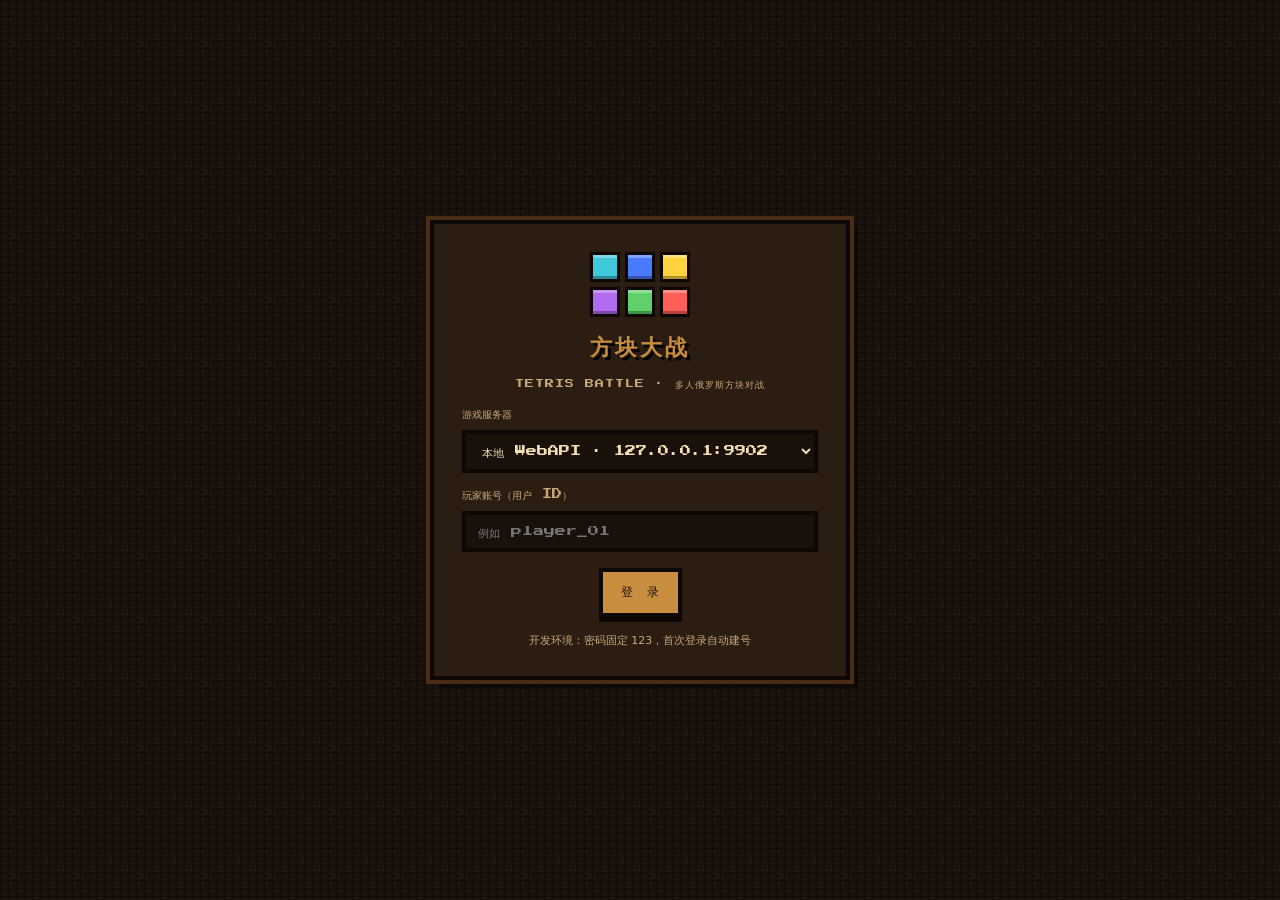
<file: client/index.html>
<!DOCTYPE html>
<html lang="zh-CN">
<head>
<meta charset="UTF-8">
<meta name="viewport" content="width=device-width, initial-scale=1.0">
<title>方块大战 · TETRIS BATTLE</title>
<link rel="preconnect" href="https://fonts.googleapis.com">
<link rel="preconnect" href="https://fonts.gstatic.com" crossorigin>
<link href="https://fonts.googleapis.com/css2?family=Press+Start+2P&display=swap" rel="stylesheet">
<link rel="stylesheet" href="css/style.css">
</head>
<body>

<!-- 登录视图 -->
<section id="view-login" class="view">
  <div class="login-panel pixel-panel">
    <div class="tetris-logo lg" aria-hidden="true">
      <i class="t-I"></i><i class="t-J"></i><i class="t-O"></i>
      <i class="t-T"></i><i class="t-S"></i><i class="t-Z"></i>
    </div>
    <h1 class="game-title">方块大战</h1>
    <p class="game-sub">TETRIS BATTLE · 多人俄罗斯方块对战</p>

    <div class="field">
      <label for="serverSel">游戏服务器</label>
      <select id="serverSel">
        <option value="127.0.0.1:9902">本地 WebAPI · 127.0.0.1:9902</option>
      </select>
    </div>

    <div class="field">
      <label for="accountInput">玩家账号（用户 ID）</label>
      <input id="accountInput" type="text" maxlength="32" placeholder="例如 player_01"
             autocomplete="username" spellcheck="false">
    </div>

    <button id="btnLogin" class="pixel-btn primary" type="button">登 录</button>
    <div id="loginError" class="msg error hidden"></div>
    <div class="hint">开发环境：密码固定 123，首次登录自动建号</div>
  </div>
</section>

<!-- 大厅视图 -->
<section id="view-lobby" class="view hidden">
  <div class="lobby-wrap">
    <div class="lobby-shell">
      <header class="lobby-head">
        <div class="head-left">
          <div class="tetris-logo" aria-hidden="true">
            <i class="t-I"></i><i class="t-J"></i><i class="t-O"></i>
            <i class="t-T"></i><i class="t-S"></i><i class="t-Z"></i>
          </div>
          <div>
            <h2>方块大战</h2>
            <div class="player-info">
              <span id="lobbyName">-</span> · UID <span id="lobbyUid">-</span>
            </div>
          </div>
        </div>
        <div class="conn-box">
          <span id="pillWs" class="pill bad">WS 未连接</span>
          <span id="pillHs" class="pill bad">未握手</span>
          <span id="pillLogin" class="pill bad">未登录</span>
          <span id="pillHb" class="pill bad">心跳 -</span>
        </div>
        <button id="btnLog" class="pixel-btn small" type="button">消息日志</button>
        <button id="btnLogout" class="pixel-btn small secondary" type="button">退出登录</button>
      </header>

      <main class="lobby-body">
        <section class="panel help-panel pixel-panel">
          <h3>玩法说明</h3>
          <p class="help-rules">
            俄罗斯方块对战：移动旋转方块，填满一行即可消除并得分。
            后续版本将接入服务器，与其他玩家实时对战——消除时随机选中一名玩家发动攻击（增加垃圾行）。
          </p>
          <div class="help-keys">
            <span>← → 移动</span>
            <span>↓ 软降</span>
            <span>↑ / X 旋转</span>
            <span>Z 逆旋转</span>
            <span>空格 硬降</span>
            <span>C 暂存</span>
            <span>P 暂停</span>
          </div>
          <button id="btnStart" class="pixel-btn primary" type="button">开始游戏</button>
        </section>

        <section class="panel list-panel pixel-panel">
          <div class="list-head">
            <h3>在线玩家</h3>
            <span class="online-count">在线 <b id="onlineCount">0</b> 人</span>
          </div>
          <div class="player-query">
            <input id="playerQueryInput" type="text" maxlength="32" placeholder="输入玩家名查询信息" autocomplete="off" spellcheck="false">
            <button id="btnQueryPlayer" class="pixel-btn small" type="button">查询</button>
          </div>
          <div id="playerQueryResult" class="query-result"></div>
          <ul id="playerList" class="player-list"></ul>
        </section>

        <section class="panel chat-panel pixel-panel">
          <div class="chat-head">
            <h3>大厅聊天</h3>
          </div>
          <div id="chatList" class="chat-list"></div>
          <div class="chat-input-row">
            <input id="chatInput" type="text" maxlength="300" placeholder="输入聊天内容，回车发送" autocomplete="off">
            <button id="btnSendChat" class="pixel-btn small" type="button">发送</button>
          </div>
        </section>
      </main>
    </div>

    <!-- 消息日志（固定右侧） -->
    <div id="logPanel" class="log-panel pixel-panel hidden">
      <div class="log-head">
        <h3>消息日志</h3>
        <div class="log-actions">
          <button id="btnLogClear" class="pixel-btn small" type="button">清空</button>
          <button id="btnLogClose" class="pixel-btn small secondary" type="button">关闭</button>
        </div>
      </div>
      <div class="log-filters">
        <label class="log-filter"><input type="checkbox" data-filter="heartbeat" checked> 心跳</label>
        <label class="log-filter"><input type="checkbox" data-filter="send" checked> 发送</label>
        <label class="log-filter"><input type="checkbox" data-filter="recv" checked> 接收</label>
        <label class="log-filter"><input type="checkbox" data-filter="sys" checked> 系统</label>
        <label class="log-filter"><input type="checkbox" data-filter="err" checked> 错误</label>
      </div>
      <div id="logList" class="log-list"></div>
    </div>
  </div>

  <div id="toast" class="toast hidden"></div>
</section>

<!-- 俄罗斯方块对战 -->
<section id="view-game" class="view hidden">
  <div class="game-wrap">
    <div class="game-shell pixel-panel">
      <header class="game-head">
        <button id="btnBackLobby" class="pixel-btn small secondary" type="button">返回大厅</button>
        <div class="game-stats">
          <span>分数 <b id="gameScore">0</b></span>
          <span>消行 <b id="gameLines">0</b></span>
          <span>等级 <b id="gameLevel">1</b></span>
        </div>
        <div class="game-actions">
          <button id="btnPause" class="pixel-btn small" type="button">暂停</button>
          <button id="btnRestart" class="pixel-btn small" type="button">重开</button>
        </div>
      </header>

      <div class="game-body">
        <!-- 主棋盘 -->
        <div class="board-area">
          <div class="tetris-board" id="tetrisBoard" aria-label="俄罗斯方块棋盘">
            <div class="board-grid"></div>
            <div class="board-stack" id="boardStack"></div>
            <div id="ghostGroup"></div>
            <div id="pieceGroup"></div>

            <div class="board-overlay hidden" id="overlayReady">
              <span id="readyText">READY</span>
            </div>
            <div class="board-overlay hidden" id="overlayPause">
              <span class="over-title">PAUSED</span>
              <button id="btnResume" class="pixel-btn small" type="button">继续</button>
              <button id="btnQuitPause" class="pixel-btn small secondary" type="button">返回大厅</button>
            </div>
            <div class="board-overlay hidden" id="overlayOver">
              <span class="over-title">GAME OVER</span>
              <span class="over-sub" id="overStats"></span>
              <button id="btnAgain" class="pixel-btn small" type="button">再来一局</button>
              <button id="btnQuitOver" class="pixel-btn small secondary" type="button">返回大厅</button>
            </div>
          </div>
          <p class="game-hint">←→ 移动 · ↑/X 旋转 · ↓ 软降 · 空格 硬降 · C 暂存 · P 暂停</p>
          <div class="touch-controls" id="touchControls">
            <button id="touchLeft" class="pixel-btn small" type="button">←</button>
            <button id="touchRight" class="pixel-btn small" type="button">→</button>
            <button id="touchDown" class="pixel-btn small" type="button">↓</button>
            <button id="touchRotate" class="pixel-btn small" type="button">⟳</button>
            <button id="touchDrop" class="pixel-btn small" type="button">⤓</button>
          </div>
        </div>

        <!-- 信息 + 观战 -->
        <aside class="side-area">
          <div class="info-panel pixel-panel">
            <div class="info-col">
              <h4>HOLD</h4>
              <div class="hold-box" id="holdBox"></div>
            </div>
            <div class="info-col">
              <h4>NEXT</h4>
              <div class="next-boxes" id="nextBoxes"></div>
            </div>
          </div>
          <div class="spectate-panel pixel-panel">
            <h4>其他玩家（服务器对战接入后实时同步）</h4>
            <div class="spectate-grid" id="spectateGrid"></div>
          </div>
        </aside>
      </div>
    </div>
  </div>
</section>

<script src="js/protocol.js"></script>
<script src="js/net.js"></script>
<script src="js/app.js"></script>
<script src="js/game.js"></script>
</body>
</html>
</file>
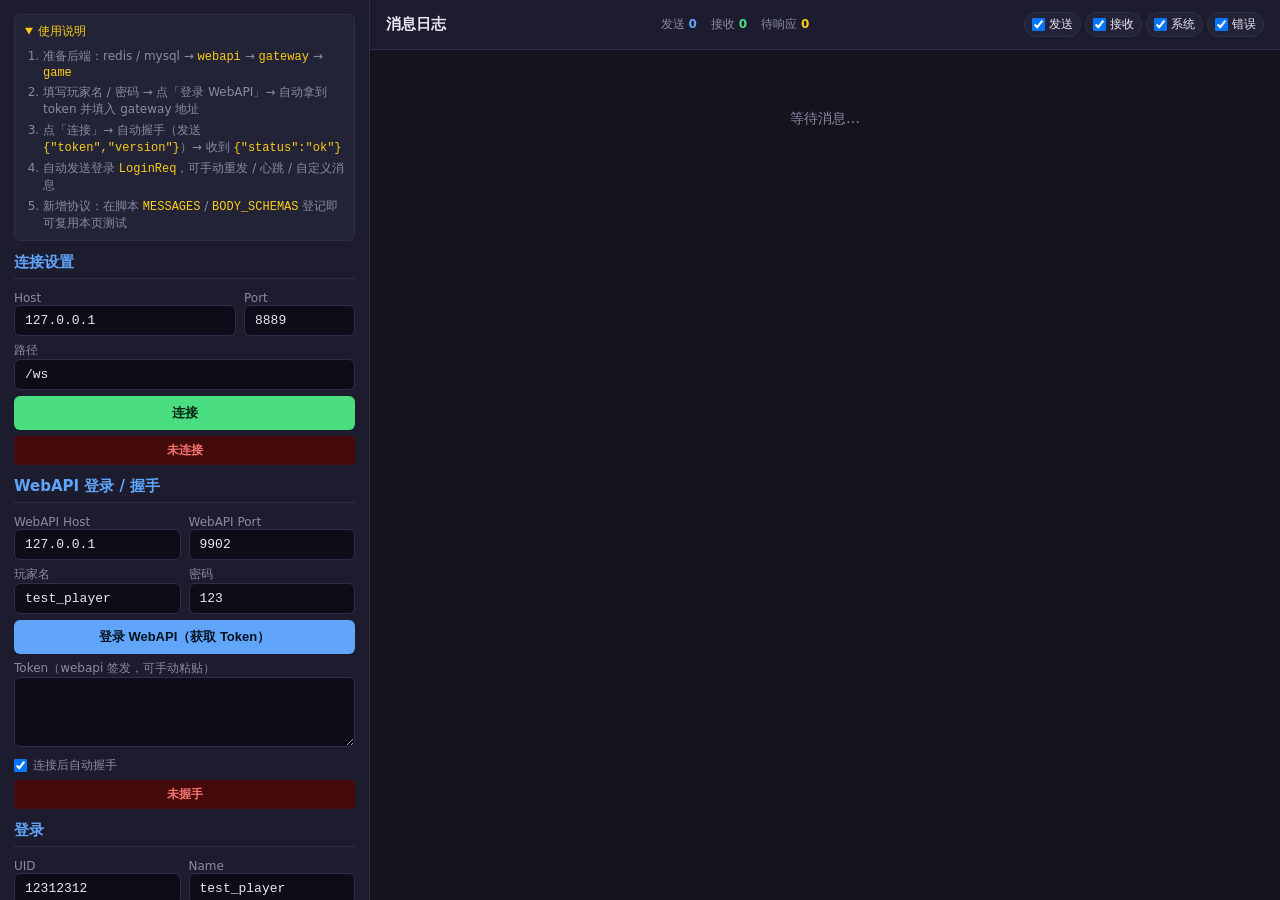
<file: client/ws_protocol_test.html>
<!DOCTYPE html>
<html lang="zh-CN">
<head>
<meta charset="UTF-8">
<meta name="viewport" content="width=device-width, initial-scale=1.0">
<title>Simple Game — WebSocket 协议测试台</title>
<style>
  :root {
    --bg:#14141f; --panel:#1c1c2e; --panel2:#232338; --border:#2e2e4a;
    --text:#e8e8f0; --dim:#8a8aa0; --green:#4ade80; --red:#f87171;
    --blue:#60a5fa; --yellow:#facc15; --purple:#c084fc;
    --mono:'Cascadia Code','Consolas','Courier New',monospace;
  }
  * { box-sizing:border-box; margin:0; padding:0 }
  body { font-family:'Segoe UI','Microsoft YaHei',system-ui,sans-serif; background:var(--bg);
         color:var(--text); height:100vh; overflow:hidden; display:flex }
  ::-webkit-scrollbar { width:8px; height:8px }
  ::-webkit-scrollbar-thumb { background:var(--border); border-radius:4px }
  ::-webkit-scrollbar-track { background:transparent }

  /* ── 左侧面板 ── */
  aside { width:370px; min-width:370px; background:var(--panel); border-right:1px solid var(--border);
          display:flex; flex-direction:column; overflow-y:auto; padding:14px; gap:12px }
  aside h2 { font-size:15px; color:var(--blue); border-bottom:1px solid var(--border); padding-bottom:6px }
  aside h3 { font-size:12px; color:var(--dim); margin-top:2px }
  section { display:flex; flex-direction:column; gap:6px }
  label { font-size:12px; color:var(--dim); display:block }
  input,select,textarea { width:100%; padding:7px 10px; border:1px solid var(--border); border-radius:6px;
          font-size:13px; outline:none; background:#0d0d1a; color:var(--text); font-family:var(--mono) }
  input:focus,select:focus,textarea:focus { border-color:var(--blue) }
  textarea { resize:vertical; min-height:52px }
  button { cursor:pointer; font-weight:600; border:none; border-radius:6px; padding:8px 12px;
           font-size:13px; transition:filter .15s }
  button:hover { filter:brightness(1.12) }
  button:active { filter:brightness(.94) }
  .row { display:flex; gap:8px }
  .row>* { flex:1; min-width:0 }
  .btn-connect { background:var(--green); color:#06240f }
  .btn-connect.connected { background:var(--red); color:#2b0606 }
  .btn-primary { background:var(--blue); color:#04121f }
  .btn-heart { background:#22d3ee; color:#041318 }
  .btn-plain { background:var(--panel2); color:var(--text); border:1px solid var(--border) }
  .btn-ghost { background:transparent; color:var(--dim); border:1px dashed var(--border) }
  .status { font-size:12px; padding:6px 10px; border-radius:4px; text-align:center; font-weight:600 }
  .status.on { background:#14532d; color:var(--green) }
  .status.off { background:#450a0a; color:var(--red) }
  .chk { display:flex; align-items:center; gap:6px; font-size:12px; color:var(--dim) }
  .chk input { width:auto }
  .preset-btns { display:flex; flex-wrap:wrap; gap:5px }
  .preset-btns button { width:auto; padding:5px 10px; font-size:12px }
  details.help { background:var(--panel2); border:1px solid var(--border); border-radius:6px; padding:8px 10px }
  details.help summary { cursor:pointer; font-size:12px; color:var(--yellow) }
  details.help ol { margin:8px 0 0 18px; font-size:12px; color:var(--dim); display:flex; flex-direction:column; gap:4px }
  details.help code { color:var(--yellow); font-family:var(--mono) }
  .field-label { display:flex; justify-content:space-between; align-items:baseline }
  .field-label .hint { color:var(--dim); font-size:11px }
  .token-box textarea { min-height:70px; font-size:11px; word-break:break-all }

  /* ── 右侧消息区 ── */
  main { flex:1; display:flex; flex-direction:column; min-width:0 }
  .main-head { padding:12px 16px; background:var(--panel); border-bottom:1px solid var(--border);
               display:flex; justify-content:space-between; align-items:center; gap:12px; flex-wrap:wrap }
  .main-head h2 { font-size:15px }
  .stats { font-size:12px; color:var(--dim); display:flex; gap:14px }
  .stats b { color:var(--text) }
  .stats .s-sent b { color:var(--blue) }
  .stats .s-recv b { color:var(--green) }
  .stats .s-pend b { color:var(--yellow) }
  .filters { display:flex; gap:4px; align-items:center; font-size:12px; color:var(--dim) }
  .filters label { display:flex; align-items:center; gap:4px; cursor:pointer; padding:3px 7px;
                   border:1px solid var(--border); border-radius:12px }
  .filters label.on { background:var(--panel2); color:var(--text) }
  .filters input { width:auto }

  .log-list { flex:1; overflow-y:auto; padding:10px 14px; display:flex; flex-direction:column; gap:6px }
  .entry { padding:7px 10px; border-radius:5px; font-size:12.5px; font-family:var(--mono);
           line-height:1.55; white-space:pre-wrap; word-break:break-all; border-left:3px solid transparent }
  .entry .ts { color:var(--dim); margin-right:8px; font-size:11px }
  .entry .arrow { font-weight:700 }
  .entry .label { background:var(--panel2); padding:1px 6px; border-radius:3px; font-size:11px }
  .entry .cmd { color:var(--purple) }
  .entry .match { color:var(--green); font-weight:600 }
  .entry .pill { padding:1px 6px; border-radius:3px; font-size:11px; font-weight:700 }
  .entry .pill.t1 { background:#1e3a8a55; color:var(--blue) }
  .entry .pill.t2 { background:#14532d55; color:var(--green) }
  .entry .pill.t3 { background:#4a044e55; color:var(--purple) }
  .entry details { margin-top:4px }
  .entry summary { cursor:pointer; color:var(--dim); font-size:11.5px }
  .entry .kv { color:var(--dim); font-size:11.5px; margin-top:3px }
  .entry .err-text { color:var(--red) }
  .entry .hex { color:#7dd3fc; font-size:11px; word-break:break-all }
  .entry.sent { background:#1e3a8a22; border-left-color:var(--blue) }
  .entry.sent .arrow { color:var(--blue) }
  .entry.recv { background:#14532d22; border-left-color:var(--green) }
  .entry.recv .arrow { color:var(--green) }
  .entry.info { background:#713f1218; border-left-color:var(--yellow) }
  .entry.handshake { background:#1e3a8a33; border-left-color:var(--blue) }
  .entry.server { background:#4a044e22; border-left-color:var(--purple) }
  .entry.error { background:#7f1d1d30; border-left-color:var(--red) }
  .empty { color:var(--dim); text-align:center; margin-top:50px; font-size:14px }
</style>
</head>
<body>

<aside>
  <details class="help" open>
    <summary>使用说明</summary>
    <ol>
      <li>准备后端：redis / mysql → <code>webapi</code> → <code>gateway</code> → <code>game</code></li>
      <li>填写玩家名 / 密码 → 点「登录 WebAPI」→ 自动拿到 token 并填入 gateway 地址</li>
      <li>点「连接」→ 自动握手（发送 <code>{"token","version"}</code>）→ 收到 <code>{"status":"ok"}</code></li>
      <li>自动发送登录 <code>LoginReq</code>，可手动重发 / 心跳 / 自定义消息</li>
      <li>新增协议：在脚本 <code>MESSAGES</code> / <code>BODY_SCHEMAS</code> 登记即可复用本页测试</li>
    </ol>
  </details>

  <h2>连接设置</h2>
  <section>
    <div class="row">
      <div style="flex:2"><label>Host</label><input id="host" value="127.0.0.1"></div>
      <div style="flex:1"><label>Port</label><input id="port" value="8889"></div>
    </div>
    <div><label>路径</label><input id="path" value="/ws"></div>
    <button id="btnConn" class="btn-connect" onclick="toggleConnect()">连接</button>
    <div id="status" class="status off">未连接</div>
  </section>

  <h2>WebAPI 登录 / 握手</h2>
  <section>
    <div class="row">
      <div><label>WebAPI Host</label><input id="webapiHost" value="127.0.0.1"></div>
      <div><label>WebAPI Port</label><input id="webapiPort" value="9902"></div>
    </div>
    <div class="row">
      <div><label>玩家名</label><input id="playerName" value="test_player"></div>
      <div><label>密码</label><input id="password" value="123"></div>
    </div>
    <button class="btn-primary" onclick="webapiLogin()">登录 WebAPI（获取 Token）</button>
    <div class="token-box"><label>Token（webapi 签发，可手动粘贴）</label><textarea id="tokenArea"></textarea></div>
    <label class="chk"><input type="checkbox" id="chkAutoHandshake" checked> 连接后自动握手</label>
    <div id="hsStatus" class="status off">未握手</div>
  </section>

  <h2>登录</h2>
  <section>
    <div class="row">
      <div><label>UID</label><input id="uid" value="12312312" type="number"></div>
      <div><label>Name</label><input id="name" value="test_player"></div>
    </div>
    <div class="row">
      <label class="chk"><input type="checkbox" id="chkAutoLogin" checked> 握手后自动登录</label>
    </div>
    <button class="btn-primary" onclick="sendLogin()">发送登录 (LoginReq)</button>
  </section>

  <h2>心跳</h2>
  <section>
    <div class="row">
      <button class="btn-heart" onclick="sendHeartbeat()">发送心跳</button>
      <button id="btnAutoHb" class="btn-plain" onclick="toggleAutoHb()">自动心跳: 开</button>
    </div>
  </section>

  <h2>Chat</h2>
  <section>
    <div><label>消息内容</label><input id="chatMsg" placeholder="输入聊天内容"></div>
    <button class="btn-primary" onclick="sendChat()">发送 Chat (SendChatReq)</button>
  </section>

  <h2>自定义消息（复用）</h2>
  <section>
    <div class="row">
      <div><label>类型</label>
        <select id="msgTypeSel">
          <option value="1">1 Req 请求</option>
          <option value="2">2 Rsp 响应</option>
          <option value="3">3 Push 推送</option>
        </select>
      </div>
      <div><label>预设消息</label>
        <select id="cmdSel"></select>
      </div>
    </div>
    <div class="row">
      <div><label>消息名</label><input id="cmdNum" value="LoginReq"></div>
      <div><label>msgID</label><input id="custMsgID" value="1" type="number"></div>
      <div><label>UID</label><input id="custUID" value="12312312" type="number"></div>
    </div>
    <div class="field-label">
      <label>Body（JSON 或 HEX）</label>
      <span class="hint">
        <label class="chk" style="display:inline-flex"><input type="radio" name="bodyMode" id="bodyModeJson" checked> JSON</label>
        <label class="chk" style="display:inline-flex"><input type="radio" name="bodyMode" id="bodyModeHex"> HEX</label>
      </span>
    </div>
    <textarea id="bodyJson" spellcheck="false"></textarea>
    <input id="bodyHex" placeholder="如 08 01 12 03 61 62 63" style="display:none">
    <button class="btn-primary" onclick="sendCustom()">发送自定义消息</button>
  </section>

  <h2>预设</h2>
  <section class="preset-btns">
    <button onclick="presetLogin('player_001')">player_001 登录</button>
    <button onclick="presetLogin('player_002')">player_002 登录</button>
    <button onclick="presetLogin('player_003')">player_003 登录</button>
    <button onclick="sendHeartbeat()">心跳 ×1</button>
    <button onclick="heartbeatN(3)">心跳 ×3</button>
  </section>

  <button class="btn-ghost" onclick="clearLog()">清空日志</button>
</aside>

<main>
  <div class="main-head">
    <h2>消息日志</h2>
    <div class="stats">
      <span class="s-sent">发送 <b id="statSent">0</b></span>
      <span class="s-recv">接收 <b id="statRecv">0</b></span>
      <span class="s-pend">待响应 <b id="statPend">0</b></span>
    </div>
    <div class="filters">
      <label class="on"><input type="checkbox" data-filter="sent" checked> 发送</label>
      <label class="on"><input type="checkbox" data-filter="recv" checked> 接收</label>
      <label class="on"><input type="checkbox" data-filter="sys" checked> 系统</label>
      <label class="on"><input type="checkbox" data-filter="error" checked> 错误</label>
    </div>
  </div>
  <div class="log-list" id="logList">
    <div class="empty">等待消息…</div>
  </div>
</main>

<script>
"use strict";

// ═══════════ 编解码核心（无 DOM 依赖，可被 node 单测引用） ═══════════

const te = new TextEncoder();
const td = new TextDecoder('utf-8', { fatal: true });

function concatBytes(parts) {
  let total = 0;
  for (const p of parts) total += p.length;
  const out = new Uint8Array(total);
  let off = 0;
  for (const p of parts) { out.set(p, off); off += p.length; }
  return out;
}

// LEB128 无符号 varint（与 Go protowire.AppendVarint 一致）
function varintBytes(n) {
  n = Math.trunc(n);
  if (!Number.isFinite(n) || n < 0) throw new Error('varint 不支持的值: ' + n);
  const out = [];
  while (n >= 0x80) {
    out.push((n & 0x7f) | 0x80);
    n = Math.floor(n / 128);
  }
  out.push(n);
  return Uint8Array.from(out);
}

function readVarint(u8, pos) {
  let value = 0, shift = 0;
  for (let i = 0; i < 10; i++) {
    if (pos + i >= u8.length) throw new Error('varint 数据截断');
    const b = u8[pos + i];
    value += (b & 0x7f) * Math.pow(2, shift);
    if ((b & 0x80) === 0) return { value, pos: pos + i + 1 };
    shift += 7;
  }
  throw new Error('varint 超过 10 字节');
}

function tagBytes(field, wire) { return varintBytes((field << 3) | wire); }
function bytesField(u8) { return concatBytes([varintBytes(u8.length), u8]); }
function strFieldBytes(s) { return bytesField(te.encode(s)); }

function readBytes(u8, pos) {
  const len = readVarint(u8, pos);
  const end = len.pos + len.value;
  if (end > u8.length) throw new Error('bytes 数据截断');
  return { bytes: u8.slice(len.pos, end), pos: end };
}

function readString(u8, pos) {
  const r = readBytes(u8, pos);
  return { value: td.decode(r.bytes), pos: r.pos };
}

function skipField(u8, pos, wire) {
  if (wire === 0) return readVarint(u8, pos).pos;
  if (wire === 1) { if (pos + 8 > u8.length) throw new Error('fixed64 截断'); return pos + 8; }
  if (wire === 2) return readBytes(u8, pos).pos;
  if (wire === 5) { if (pos + 4 > u8.length) throw new Error('fixed32 截断'); return pos + 4; }
  throw new Error('未知 wire type: ' + wire);
}

// 信封 Msg：1=msg_type(varint) 2=msg_id(varint) 3=uid(varint)
//           4=token(string) 5=name(string) 6=body(bytes)
// name 为业务 Protobuf 消息名（如 LoginReq / LoginRes），服务端按名称反射路由
function encodeMsg(m) {
  const parts = [];
  if (m.msgType) parts.push(tagBytes(1, 0), varintBytes(m.msgType));
  if (m.msgID) parts.push(tagBytes(2, 0), varintBytes(m.msgID));
  if (m.uid) parts.push(tagBytes(3, 0), varintBytes(m.uid));
  if (m.token) parts.push(tagBytes(4, 2), strFieldBytes(m.token));
  if (m.name) parts.push(tagBytes(5, 2), strFieldBytes(m.name));
  if (m.body && m.body.length) parts.push(tagBytes(6, 2), bytesField(m.body));
  return concatBytes(parts);
}

function decodeMsg(u8) {
  const m = { msgType: 0, msgID: 0, uid: 0, token: '', name: '', body: new Uint8Array(0) };
  let pos = 0;
  while (pos < u8.length) {
    const tag = readVarint(u8, pos);
    pos = tag.pos;
    const field = Math.floor(tag.value / 8);
    const wire = tag.value % 8;
    switch (field) {
      case 1: {
        if (wire !== 0) throw new Error('字段1 期望 varint');
        const v = readVarint(u8, pos); pos = v.pos; m.msgType = v.value; break;
      }
      case 2: {
        if (wire !== 0) throw new Error('字段2 期望 varint');
        const v = readVarint(u8, pos); pos = v.pos; m.msgID = v.value; break;
      }
      case 3: {
        if (wire !== 0) throw new Error('字段3 期望 varint');
        const v = readVarint(u8, pos); pos = v.pos; m.uid = v.value; break;
      }
      case 4: {
        if (wire !== 2) throw new Error('字段4 期望 string');
        const v = readString(u8, pos); pos = v.pos; m.token = v.value; break;
      }
      case 5: {
        if (wire !== 2) throw new Error('字段5 期望 string');
        const v = readString(u8, pos); pos = v.pos; m.name = v.value; break;
      }
      case 6: {
        if (wire !== 2) throw new Error('字段6 期望 bytes');
        const v = readBytes(u8, pos); pos = v.pos; m.body = v.bytes; break;
      }
      default: pos = skipField(u8, pos, wire);
    }
  }
  return m;
}

// 业务消息体字段表：字段名 → 字段号 / 类型
const BODY_SCHEMAS = {
  LoginReq: { fields: [['UUid', 1, 'int64'], ['Name', 2, 'string'], ['PassWord', 3, 'string']] },
  LoginRes: { fields: [['UUid', 1, 'int64'], ['Code', 2, 'int32']] },
  HeartReq: { fields: [] },
  HeartRes: { fields: [['Time', 1, 'int64']] },
  ErrorRes: { fields: [['Code', 1, 'int32'], ['Msg', 2, 'string']] },
  SendChatReq: { fields: [['UUid', 1, 'int64'], ['Msg', 2, 'string']] },
  SendChatRsp: { fields: [['UUid', 1, 'int64']] },
  ChatNtf: { fields: [['UUid', 1, 'int64'], ['Msg', 2, 'string']] },
  LobbyInfoReq: { fields: [] },
  LobbyInfoRes: { fields: [['Online', 1, 'int32']] },
  ChatHistoryReq: { fields: [] },
  ChatHistoryRes: { fields: [] },
  PlayerInfoReq: { fields: [['UUid', 1, 'int64']] },
  PlayerInfoRes: { fields: [['UUid', 1, 'int64'], ['Name', 2, 'string'], ['Online', 3, 'int32'], ['LastLoginAt', 4, 'int64']] },
};

function encodeBody(typeName, obj) {
  const spec = BODY_SCHEMAS[typeName];
  if (!spec) throw new Error('未知消息体类型: ' + typeName);
  const parts = [];
  for (const [key, fld, typ] of spec.fields) {
    const v = obj[key];
    if (v === undefined || v === null || v === '') continue;
    if (typ === 'string') {
      parts.push(tagBytes(fld, 2), strFieldBytes(String(v)));
    } else {
      const n = Number(v);
      if (!Number.isFinite(n) || n < 0) throw new Error('字段 ' + key + ' 不是合法非负整数: ' + v);
      parts.push(tagBytes(fld, 0), varintBytes(n));
    }
  }
  return concatBytes(parts);
}

function decodeBody(typeName, u8) {
  const spec = BODY_SCHEMAS[typeName];
  if (!spec) throw new Error('未知消息体类型: ' + typeName);
  const out = {};
  let pos = 0;
  while (pos < u8.length) {
    const tag = readVarint(u8, pos);
    pos = tag.pos;
    const field = Math.floor(tag.value / 8);
    const wire = tag.value % 8;
    const fld = spec.fields.find(f => f[1] === field);
    if (!fld) { pos = skipField(u8, pos, wire); continue; }
    const [key, , typ] = fld;
    if (typ === 'string') {
      if (wire !== 2) throw new Error('字段 ' + field + ' 期望 string');
      const v = readString(u8, pos); pos = v.pos; out[key] = v.value;
    } else {
      if (wire !== 0) throw new Error('字段 ' + field + ' 期望 varint');
      const v = readVarint(u8, pos); pos = v.pos; out[key] = v.value;
    }
  }
  return out;
}

// 协议消息登记表：新增协议在这里加一行即可复用（路由键 = Protobuf 消息名）
const MESSAGES = [
  { name: 'LoginReq' },
  { name: 'HeartReq' },
  { name: 'SendChatReq' },
  { name: 'LobbyInfoReq' },
  { name: 'ChatHistoryReq' },
  { name: 'PlayerInfoReq' },
];
const TYPE_NAMES = { 1: 'Req', 2: 'Rsp', 3: 'Push' };

// 信封已携带消息名，body 类型即消息名；未登记 schema 的消息只显示 HEX
function bodyTypeFor(name) {
  return BODY_SCHEMAS[name] ? name : null;
}

function hexStr(u8) {
  if (!u8 || !u8.length) return '(空)';
  return Array.from(u8).map(b => b.toString(16).padStart(2, '0')).join(' ');
}

function esc(s) {
  return String(s).replace(/&/g, '&amp;').replace(/</g, '&lt;').replace(/>/g, '&gt;').replace(/"/g, '&quot;');
}

// ═══════════ UI 与连接逻辑 ═══════════

const $ = id => document.getElementById(id);
const logList = $('logList');
const hostEl = $('host'), portEl = $('port'), pathEl = $('path');
const btnConn = $('btnConn'), statusEl = $('status'), hsStatus = $('hsStatus');
const webapiHost = $('webapiHost'), webapiPort = $('webapiPort');
const playerName = $('playerName'), tokenEl = $('tokenArea');
const uidEl = $('uid'), nameEl = $('name'), passEl = $('password');
const chkAutoHandshake = $('chkAutoHandshake'), chkAutoLogin = $('chkAutoLogin');
const btnAutoHb = $('btnAutoHb');
const chatMsg = $('chatMsg');
const msgTypeSel = $('msgTypeSel'), cmdSel = $('cmdSel'), cmdNum = $('cmdNum');
const custMsgID = $('custMsgID'), custUID = $('custUID');
const bodyJson = $('bodyJson'), bodyHex = $('bodyHex');
const bodyModeJson = $('bodyModeJson'), bodyModeHex = $('bodyModeHex');

let ws = null;
let connected = false;
let handshakeDone = false;
let seq = 0;
let sentCount = 0;
let recvCount = 0;
let autoHbTimer = null;
const pending = new Map(); // msgID -> 请求命令名

const SAMPLES = {
  LoginReq: { UUid: 12312312, Name: 'test_player', PassWord: '123' },
  LoginRes: { UUid: 12312312, Code: 0 },
  HeartReq: {},
  HeartRes: { Time: 0 },
  ErrorRes: { Code: 1, Msg: 'error message' },
  SendChatReq: { UUid: 12312312, Msg: 'hello' },
  SendChatRsp: { UUid: 12312312 },
  LobbyInfoReq: {},
  ChatHistoryReq: {},
  PlayerInfoReq: { UUid: 12312312 },
};

function nextMsgID() { return ++seq; }

// ── 日志 ──
function addLog(kind, html) {
  const empty = logList.querySelector('.empty');
  if (empty) empty.remove();
  const div = document.createElement('div');
  div.className = 'entry ' + kind;
  div.dataset.k = (kind === 'sent' || kind === 'recv' || kind === 'error') ? kind : 'sys';
  const ts = new Date().toLocaleTimeString('zh-CN', { hour12: false });
  div.innerHTML = '<span class="ts">' + ts + '</span>' + html;
  logList.appendChild(div);
  logList.scrollTop = logList.scrollHeight;
  applyFilter();
}

function fmtMsg(m, dir, label, matchText) {
  const tname = TYPE_NAMES[m.msgType] || ('Type' + m.msgType);
  const arrow = dir === 'sent' ? '↑' : '↓';
  const btype = bodyTypeFor(m.name);
  let bodyHtml = '';
  if (btype) {
    try {
      const obj = decodeBody(btype, m.body);
      bodyHtml = '<div class="kv">body（' + btype + '）: ' + esc(JSON.stringify(obj)) + '</div>';
    } catch (e) {
      bodyHtml = '<div class="kv err-text">body 解码失败: ' + esc(e.message) + '</div>';
    }
  } else if (m.body.length) {
    bodyHtml = '<div class="kv err-text">该消息未登记 body schema，仅显示 HEX</div>';
  }
  const labelHtml = label ? ' <span class="label">' + esc(label) + '</span>' : '';
  const matchHtml = matchText ? ' <span class="match">✓ ' + esc(matchText) + '</span>' : '';
  const tokenHtml = m.token ? ' token=<b>' + esc(m.token) + '</b>' : '';
  return '<span class="arrow">' + arrow + '</span><b>' + (dir === 'sent' ? '发送' : '收到') + '</b>' + labelHtml +
    ' <span class="pill t' + m.msgType + '">' + tname + '</span>' +
    ' <span class="cmd">' + esc(m.name || '?') + '</span>' +
    ' msgID=<b>' + m.msgID + '</b> uid=<b>' + m.uid + '</b>' + tokenHtml +
    ' 字节=<b>' + m.body.length + '</b>' + matchHtml +
    '<details><summary>详情 / HEX</summary>' +
    bodyHtml +
    '<div class="kv hex">' + esc(hexStr(m.body)) + '</div>' +
    '</details>';
}

function applyFilter() {
  const checked = {};
  document.querySelectorAll('.filters input[type=checkbox]').forEach(cb => { checked[cb.dataset.filter] = cb.checked; });
  logList.querySelectorAll('.entry').forEach(el => {
    el.style.display = checked[el.dataset.k] ? '' : 'none';
  });
}

function updateStats() {
  $('statSent').textContent = sentCount;
  $('statRecv').textContent = recvCount;
  $('statPend').textContent = pending.size;
}

function clearLog() {
  logList.innerHTML = '<div class="empty">等待消息…</div>';
  sentCount = 0; recvCount = 0; pending.clear();
  updateStats();
}

// ── 连接 ──
function toggleConnect() { connected ? disconnect() : connect(); }

function connect() {
  const host = hostEl.value.trim() || '127.0.0.1';
  const port = portEl.value.trim() || '8889';
  const path = pathEl.value.trim() || '/ws';
  const url = 'ws://' + host + ':' + port + path;
  addLog('info', '正在连接 ' + esc(url) + ' ...');
  try {
    ws = new WebSocket(url);
  } catch (e) {
    addLog('error', '创建连接失败: ' + esc(e.message));
    return;
  }
  ws.binaryType = 'arraybuffer';
  ws.onopen = () => {
    connected = true;
    handshakeDone = false;
    updateUI();
    addLog('info', '已连接到 ' + esc(url));
    if (chkAutoHandshake.checked) setTimeout(sendHandshake, 100);
  };
  ws.onmessage = async ev => {
    if (typeof ev.data === 'string') { handleTextFrame(ev.data); return; }
    let buf;
    if (ev.data instanceof ArrayBuffer) buf = ev.data;
    else if (ev.data instanceof Blob) buf = await ev.data.arrayBuffer();
    else buf = ev.data;
    handleBinaryFrame(new Uint8Array(buf));
  };
  ws.onerror = () => addLog('error', 'WebSocket 错误');
  ws.onclose = ev => {
    connected = false;
    handshakeDone = false;
    stopAutoHb();
    updateUI();
    addLog('info', '连接已关闭 (code=' + ev.code + ')');
    ws = null;
  };
}

function disconnect() {
  stopAutoHb();
  if (ws) { ws.close(1000, '用户主动断开'); ws = null; }
  connected = false;
  handshakeDone = false;
  updateUI();
}

function updateUI() {
  if (connected) {
    btnConn.textContent = '断开';
    btnConn.classList.add('connected');
    statusEl.textContent = '已连接';
    statusEl.className = 'status on';
  } else {
    btnConn.textContent = '连接';
    btnConn.classList.remove('connected');
    statusEl.textContent = '未连接';
    statusEl.className = 'status off';
  }
  if (handshakeDone) {
    hsStatus.textContent = '握手成功';
    hsStatus.className = 'status on';
  } else {
    hsStatus.textContent = '未握手';
    hsStatus.className = 'status off';
  }
}

// ── 收帧 ──
function handleTextFrame(text) {
  addLog('server', '服务端文本打印: ' + esc(text));
}

function handleBinaryFrame(u8) {
  recvCount++;
  updateStats();
  // 1) 握手 / 系统 JSON（gateway 用二进制帧转发 {"status":"ok"}）
  try {
    const txt = td.decode(u8);
    const obj = JSON.parse(txt);
    if (obj && typeof obj === 'object' && obj.status) {
      if (obj.status === 'ok') {
        handshakeDone = true;
        updateUI();
        addLog('handshake', '握手成功: ' + esc(txt));
        if (chkAutoLogin.checked) setTimeout(sendLogin, 200);
      } else {
        addLog('error', '握手失败: ' + esc(txt));
      }
      return;
    }
    addLog('server', '服务器 JSON 消息: ' + esc(txt));
    return;
  } catch (_) { /* 不是 JSON，按协议信封解析 */ }
  // 2) 协议信封 Msg
  try {
    const m = decodeMsg(u8);
    let matchText = '';
    if (m.msgType === 2 && pending.has(m.msgID)) {
      matchText = '响应 ' + pending.get(m.msgID) + ' (msgID=' + m.msgID + ')';
      pending.delete(m.msgID);
    }
    addLog('recv', fmtMsg(m, 'recv', null, matchText));
    updateStats();
  } catch (e) {
    addLog('error', '协议帧解析失败: ' + esc(e.message) +
      '<div class="kv hex">' + esc(hexStr(u8)) + '</div>');
  }
}

// ── 发送 ──
function sendHandshake() {
  if (!connected || !ws) { addLog('error', '未连接'); return; }
  const token = tokenEl.value.trim();
  if (!token) {
    addLog('error', 'Token 为空：先「生成 JWT」或粘贴 webapi 签发的 token');
    return;
  }
  const json = JSON.stringify({ token: token, version: 1 });
  ws.send(json);
  addLog('sent', '握手: ' + esc(json));
}

function sendMsg(m, label) {
  if (!connected || !ws) { addLog('error', '未连接，无法发送'); return; }
  let bytes;
  try { bytes = encodeMsg(m); } catch (e) { addLog('error', '编码失败: ' + esc(e.message)); return; }
  ws.send(bytes);
  sentCount++;
  if (m.msgType === 1) pending.set(m.msgID, m.name || '?');
  addLog('sent', fmtMsg(m, 'sent', label));
  updateStats();
}

function sendLogin() {
  const uid = parseInt(uidEl.value) || 12312312;
  let body;
  try {
    body = encodeBody('LoginReq', {
      UUid: uid,
      Name: nameEl.value.trim() || 'test_player',
      PassWord: passEl.value.trim() || '123',
    });
  } catch (e) { addLog('error', '登录 body 编码失败: ' + esc(e.message)); return; }
  sendMsg({
    msgType: 1,
    msgID: nextMsgID(),
    uid: uid,
    name: 'LoginReq',
    body: body,
  }, '登录');
}

function sendHeartbeat() {
  const uid = parseInt(uidEl.value) || 12312312;
  sendMsg({
    msgType: 1,
    msgID: nextMsgID(),
    uid: uid,
    token: '',
    name: 'HeartReq',
    body: new Uint8Array(0),
  }, '心跳');
}

function sendChat() {
  const uid = parseInt(uidEl.value) || 12312312;
  const msg = chatMsg.value.trim();
  if (!msg) { addLog('error', 'Chat 消息为空，先输入内容'); return; }
  let body;
  try {
    body = encodeBody('SendChatReq', { UUid: uid, Msg: msg });
  } catch (e) { addLog('error', 'Chat body 编码失败: ' + esc(e.message)); return; }
  sendMsg({
    msgType: 1,
    msgID: nextMsgID(),
    uid: uid,
    name: 'SendChatReq',
    body: body,
  }, 'Chat');
  chatMsg.value = '';
}

function sendCustom() {
  const msgType = parseInt(msgTypeSel.value) || 1;
  const name = (cmdNum.value || '').trim();
  if (!name) { addLog('error', '消息名不能为空'); return; }
  const uid = parseInt(custUID.value) || 0;
  const msgID = parseInt(custMsgID.value) || nextMsgID();
  let body;
  try {
    if (bodyModeHex.checked) {
      body = parseHex(bodyHex.value);
    } else {
      const obj = JSON.parse(bodyJson.value || '{}');
      body = BODY_SCHEMAS[name] ? encodeBody(name, obj) : new Uint8Array(0);
    }
  } catch (e) { addLog('error', 'body 处理失败: ' + esc(e.message)); return; }
  sendMsg({ msgType, msgID, uid, name, body }, '自定义');
}

function parseHex(s) {
  const clean = s.replace(/[\s,]+/g, '');
  if (!clean) return new Uint8Array(0);
  if (!/^[0-9a-fA-F]+$/.test(clean) || clean.length % 2 !== 0) {
    throw new Error('HEX 格式非法（需偶数个十六进制字符）');
  }
  const out = new Uint8Array(clean.length / 2);
  for (let i = 0; i < out.length; i++) out[i] = parseInt(clean.substr(i * 2, 2), 16);
  return out;
}

// ── 心跳自动发送 ──
function toggleAutoHb() { autoHbTimer ? stopAutoHb() : startAutoHb(); }
function startAutoHb() {
  autoHbTimer = setInterval(sendHeartbeat, 3000);
  btnAutoHb.textContent = '自动心跳: 开';
  btnAutoHb.style.background = 'var(--green)';
  btnAutoHb.style.color = '#06240f';
  sendHeartbeat();
  addLog('info', '自动心跳已开启（3s 间隔）');
}
function stopAutoHb() {
  if (autoHbTimer) { clearInterval(autoHbTimer); autoHbTimer = null; }
  btnAutoHb.textContent = '自动心跳: 关';
  btnAutoHb.style.background = 'var(--panel2)';
  btnAutoHb.style.color = 'var(--text)';
}
function heartbeatN(n) {
  for (let i = 0; i < n; i++) setTimeout(sendHeartbeat, i * 200);
}

// ── WebAPI 登录：先拿 token，再连 gateway ──
function decodeTokenPayload(token) {
  try {
    const parts = token.split('.');
    if (parts.length !== 3) return null;
    const b64 = parts[1].replace(/-/g, '+').replace(/_/g, '/');
    const pad = (4 - (b64.length % 4)) % 4;
    const raw = atob(b64 + '='.repeat(pad));
    const bytes = Uint8Array.from(raw, c => c.charCodeAt(0));
    return JSON.parse(td.decode(bytes));
  } catch (_) { return null; }
}

async function webapiLogin() {
  const host = webapiHost.value.trim() || '127.0.0.1';
  const port = webapiPort.value.trim() || '9902';
  const name = playerName.value.trim() || 'test_player';
  const pwd = passEl.value.trim() || '123';
  const url = 'http://' + host + ':' + port + '/login';
  addLog('info', 'WebAPI 登录: ' + esc(url) + ' name=' + esc(name));
  try {
    const resp = await fetch(url, {
      method: 'POST',
      headers: { 'Content-Type': 'application/json' },
      body: JSON.stringify({ name: name, password: pwd }),
    });
    const text = await resp.text();
    if (!resp.ok) {
      addLog('error', 'WebAPI 登录失败 (' + resp.status + '): ' + esc(text));
      return;
    }
    const obj = JSON.parse(text);
    const token = obj.token, gatewayAddr = obj.gateway_addr;
    if (!token || !gatewayAddr) {
      addLog('error', 'WebAPI 响应缺少 token / gateway_addr');
      return;
    }
    tokenEl.value = token;
    const payload = decodeTokenPayload(token);
    if (payload) {
      if (payload.uid) uidEl.value = String(payload.uid);
      if (payload.sub) {
        playerName.value = payload.sub;
        nameEl.value = payload.sub;
      }
      addLog('info', 'token 信息: sub=' + esc(payload.sub) + ' uid=' + payload.uid);
    }
    const parts = gatewayAddr.split(':');
    if (parts.length === 2) {
      hostEl.value = parts[0];
      portEl.value = parts[1];
    }
    addLog('info', '已获取 token，gateway 地址: ' + esc(gatewayAddr));
    if (!connected) connect();
  } catch (e) {
    addLog('error', 'WebAPI 登录异常: ' + esc(e.message));
  }
}

// ── 预设 / 自定义消息辅助 ──
function presetLogin(name) {
  nameEl.value = name;
  playerName.value = name;
  sendLogin();
}

function loadSample(btype) {
  if (SAMPLES[btype]) bodyJson.value = JSON.stringify(SAMPLES[btype], null, 2);
}

function onCmdSelect() {
  const val = cmdSel.value;
  if (!val) return;
  cmdNum.value = val;
  loadSample(val);
}

function toggleBodyMode() {
  bodyJson.style.display = bodyModeJson.checked ? '' : 'none';
  bodyHex.style.display = bodyModeHex.checked ? '' : 'none';
}

// ── 初始化 ──
function init() {
  for (const m of MESSAGES) {
    const opt = document.createElement('option');
    opt.value = m.name;
    opt.textContent = m.name;
    cmdSel.appendChild(opt);
  }
  onCmdSelect();
  toggleBodyMode();
  bodyModeJson.addEventListener('change', toggleBodyMode);
  bodyModeHex.addEventListener('change', toggleBodyMode);
  document.querySelectorAll('.filters input[type=checkbox]').forEach(cb => {
    cb.addEventListener('change', () => {
      cb.closest('label').classList.toggle('on', cb.checked);
      applyFilter();
    });
  });
  updateUI();
  updateStats();
}

init();
// 自动心跳默认开启（连接后每 3s 发一次 HeartReq）
autoHbTimer = setInterval(sendHeartbeat, 3000);
btnAutoHb.textContent = '自动心跳: 开';
btnAutoHb.style.background = 'var(--green)';
btnAutoHb.style.color = '#06240f';
</script>
</body>
</html>
</file>
<file: client/css/style.css>
:root {
  --bg: #1b120c;
  --panel: #2b1d12;
  --panel2: #382512;
  --line: #4a2c17;
  --ink: #0d0805;
  --text: #f2ddb5;
  --dim: #c9a878;
  --amber: #c98d3f;
  --caramel: #a56a2f;
  --cream: #f2ddb5;
  --milk: #f7ecdc;
  --green: #7fa04e;
  --red: #e07b5a;
  --pixel: 'Press Start 2P', 'Courier New', monospace;
  --zh: 'Microsoft YaHei', 'PingFang SC', system-ui, sans-serif;
}

* { box-sizing: border-box; margin: 0; padding: 0; }
html, body { height: 100%; }

body {
  font-family: var(--pixel);
  color: var(--text);
  background-color: var(--bg);
  background-image: url('../assets/bg.png');
  background-repeat: repeat;
}

img { image-rendering: pixelated; image-rendering: crisp-edges; }
.hidden { display: none !important; }

.view {
  min-height: 100vh;
  display: flex;
  align-items: center;
  justify-content: center;
  padding: 24px;
}

.pixel-panel {
  background: var(--panel);
  border: 4px solid var(--ink);
  box-shadow: 0 0 0 4px var(--line), 8px 8px 0 rgba(0, 0, 0, 0.45);
  padding: 28px;
}

.pixel-btn {
  font-family: var(--pixel);
  font-size: 12px;
  color: #1b120c;
  background: var(--amber);
  border: 4px solid var(--ink);
  box-shadow: 0 5px 0 0 var(--ink);
  padding: 12px 18px;
  cursor: pointer;
  text-transform: uppercase;
  letter-spacing: 1px;
  transition: filter .1s;
}
.pixel-btn:hover { filter: brightness(1.12); }
.pixel-btn:active { transform: translateY(5px); box-shadow: none; }
.pixel-btn:disabled {
  background: var(--panel2);
  color: var(--dim);
  cursor: not-allowed;
  box-shadow: 0 5px 0 0 var(--ink);
  transform: none;
}
.pixel-btn.small { padding: 8px 12px; font-size: 9px; }
.pixel-btn.secondary { background: var(--caramel); }

/* ── 登录视图 ── */
.login-panel {
  width: 420px;
  max-width: 100%;
  display: flex;
  flex-direction: column;
  align-items: center;
  gap: 16px;
}
.tetris-logo {
  display: grid;
  grid-template-columns: repeat(3, 22px);
  grid-auto-rows: 22px;
  gap: 4px;
}
.tetris-logo.lg {
  grid-template-columns: repeat(3, 30px);
  grid-auto-rows: 30px;
  gap: 5px;
}
.tetris-logo i {
  display: block;
  border: 3px solid var(--ink);
  box-shadow: inset 0 3px 0 rgba(255, 255, 255, .3), inset 0 -3px 0 rgba(0, 0, 0, .3);
}
.game-title {
  font-size: 22px;
  color: var(--amber);
  text-shadow: 3px 3px 0 #000;
  letter-spacing: 3px;
}
.game-sub { font-size: 9px; color: var(--dim); letter-spacing: 1px; }

.field {
  width: 100%;
  display: flex;
  flex-direction: column;
  gap: 8px;
}
.field label { font-size: 10px; color: var(--dim); }

input, select {
  width: 100%;
  padding: 11px 12px;
  font-family: var(--pixel);
  font-size: 11px;
  color: var(--text);
  background: #1a100a;
  border: 4px solid var(--ink);
  outline: none;
}
input:focus, select:focus { border-color: var(--amber); }
select { cursor: pointer; }

.msg.error {
  width: 100%;
  font-family: var(--zh);
  font-size: 12px;
  color: var(--red);
  background: rgba(224, 123, 90, 0.12);
  border: 3px solid var(--ink);
  padding: 8px 10px;
}
.hint { font-family: var(--zh); font-size: 11px; color: var(--dim); }

/* ── 大厅视图 ── */
#view-lobby { padding: 20px; }
.lobby-wrap {
  width: 100%;
  max-width: 980px;
  display: flex;
  align-items: flex-start;
  justify-content: center;
  gap: 16px;
}
.lobby-shell {
  width: 100%;
  max-width: 560px;
  display: flex;
  flex-direction: column;
  gap: 16px;
}

.lobby-head {
  display: flex;
  align-items: center;
  gap: 14px;
  flex-wrap: wrap;
  padding: 14px 16px;
  background: var(--panel);
  border: 4px solid var(--ink);
  box-shadow: 0 0 0 4px var(--line), 8px 8px 0 rgba(0, 0, 0, 0.45);
}
.head-left { display: flex; align-items: center; gap: 12px; }
.head-left h2 { font-size: 15px; color: var(--amber); letter-spacing: 2px; }
.player-info {
  margin-top: 6px;
  font-family: var(--zh);
  font-size: 12px;
  color: var(--dim);
}
.conn-box { display: flex; gap: 8px; margin-left: auto; flex-wrap: wrap; }
.pill {
  font-size: 9px;
  padding: 7px 10px;
  border: 3px solid var(--ink);
  background: var(--panel2);
  white-space: nowrap;
}
.pill.ok { color: #1b120c; background: var(--green); }
.pill.warn { color: #1b120c; background: var(--amber); }
.pill.bad { color: var(--milk); background: #5a241a; }

.lobby-body {
  display: flex;
  flex-direction: column;
  gap: 16px;
  align-items: stretch;
}
.panel { width: 100%; max-width: 100%; }
.help-panel { display: flex; flex-direction: column; gap: 14px; }
.help-panel h3, .list-panel h3 { font-size: 12px; color: var(--amber); letter-spacing: 1px; }
.help-rules {
  font-family: var(--zh);
  font-size: 12px;
  line-height: 1.7;
  color: var(--dim);
}
.help-keys {
  display: flex;
  flex-wrap: wrap;
  gap: 8px;
}
.help-keys span {
  font-family: var(--zh);
  font-size: 11px;
  color: var(--text);
  background: var(--panel2);
  border: 3px solid var(--ink);
  padding: 6px 10px;
}
.help-panel .pixel-btn { align-self: flex-start; }

.list-panel { width: 100%; }
.list-head {
  display: flex;
  justify-content: space-between;
  align-items: center;
  margin-bottom: 14px;
}
.online-count { font-family: var(--zh); font-size: 12px; color: var(--dim); }
.online-count b { color: var(--amber); }

.player-query { display: flex; gap: 8px; margin-bottom: 10px; }
.player-query input { flex: 1; }
.query-result {
  font-family: var(--zh);
  font-size: 12px;
  color: var(--green);
  margin-bottom: 10px;
  min-height: 1em;
  word-break: break-all;
}

.player-list {
  list-style: none;
  display: flex;
  flex-direction: column;
  gap: 8px;
  max-height: 360px;
  overflow-y: auto;
}
.player-list li {
  display: flex;
  align-items: center;
  gap: 10px;
  padding: 8px 10px;
  background: var(--panel2);
  border: 3px solid var(--ink);
  font-family: var(--zh);
  font-size: 13px;
}
.player-list li .avatar {
  width: 14px;
  height: 14px;
  flex-shrink: 0;
  background: var(--green);
  border: 3px solid var(--ink);
  box-shadow: inset 0 2px 0 rgba(255, 255, 255, .3);
}
.player-list li .me { margin-left: auto; color: var(--green); font-size: 11px; }
.player-list .empty { justify-content: center; color: var(--dim); border-style: dashed; }

.chat-panel { display: flex; flex-direction: column; gap: 12px; }
.chat-head h3 { font-size: 12px; color: var(--amber); letter-spacing: 1px; }
.chat-list {
  height: 260px;
  overflow-y: auto;
  display: flex;
  flex-direction: column;
  gap: 8px;
  background: #160d07;
  border: 4px solid var(--ink);
  padding: 10px;
}
.chat-empty {
  color: var(--dim);
  text-align: center;
  padding: 24px 0;
  font-family: var(--zh);
  font-size: 12px;
}
.chat-message {
  font-family: var(--zh);
  font-size: 13px;
  line-height: 1.45;
  padding: 7px 8px;
  background: var(--panel2);
  border: 3px solid var(--ink);
  display: flex;
  flex-wrap: wrap;
  gap: 6px 10px;
  align-items: baseline;
}
.chat-message.self { background: #3b2a1a; border-color: var(--amber); }
.chat-name { color: var(--green); font-weight: bold; }
.chat-message.self .chat-name { color: var(--amber); }
.chat-time { color: var(--dim); font-size: 11px; margin-left: auto; }
.chat-text { flex-basis: 100%; color: var(--text); word-break: break-word; white-space: pre-wrap; }
.chat-input-row { display: flex; gap: 8px; }
.chat-input-row input { flex: 1; }

/* ── 游戏视图（俄罗斯方块） ── */
#view-game { padding: 16px; }
.game-wrap { width: 100%; display: flex; justify-content: center; }
.game-shell {
  width: 100%;
  max-width: 880px;
  padding: 18px;
  display: flex;
  flex-direction: column;
  gap: 14px;
}
.game-head {
  display: flex;
  align-items: center;
  justify-content: space-between;
  gap: 12px;
  flex-wrap: wrap;
}
.game-stats {
  display: flex;
  gap: 16px;
  font-family: var(--zh);
  font-size: 12px;
  color: var(--dim);
}
.game-stats b {
  color: var(--amber);
  font-size: 15px;
  font-family: var(--pixel);
}
.game-actions { display: flex; gap: 8px; }

.game-body {
  display: flex;
  gap: 16px;
  align-items: flex-start;
  justify-content: center;
}
.board-area { display: flex; flex-direction: column; gap: 10px; align-items: center; }

.tetris-board {
  position: relative;
  width: clamp(230px, 40vh, 330px);
  aspect-ratio: 1 / 2;
  background: #120c07;
  border: 4px solid var(--ink);
  box-shadow: 0 0 0 4px var(--line);
  overflow: hidden;
}
.board-grid {
  position: absolute;
  inset: 0;
  background:
    repeating-linear-gradient(to right, rgba(255, 255, 255, .05) 0 1px, transparent 1px 10%),
    repeating-linear-gradient(to bottom, rgba(255, 255, 255, .05) 0 1px, transparent 1px 5%);
  pointer-events: none;
}
.board-stack {
  position: absolute;
  inset: 0;
  pointer-events: none;
}

/* 方块配色（board-cell / piece-block / mini-block / mini-cell / logo 共用） */
.t-I { background-color: #3ec8d8; }
.t-J { background-color: #4a7bff; }
.t-L { background-color: #ff9d3c; }
.t-O { background-color: #ffd23e; }
.t-S { background-color: #5fd06a; }
.t-T { background-color: #b06bf0; }
.t-Z { background-color: #ff5f56; }

.board-cell {
  position: absolute;
  width: 10%;
  height: 5%;
  border: 2px solid rgba(0, 0, 0, .35);
  box-shadow: inset 0 2px 0 rgba(255, 255, 255, .28), inset 0 -2px 0 rgba(0, 0, 0, .28);
  transition: top .16s ease-out;
}
@keyframes cellLand {
  0% { transform: scaleY(1.28); }
  100% { transform: scaleY(1); }
}
.board-cell.land {
  animation: cellLand .12s ease-out;
  transform-origin: top;
}
@keyframes rowFlash {
  0%, 100% { opacity: 1; }
  50% { opacity: .15; }
}
.board-cell.row-flash {
  animation: rowFlash .16s linear 2;
}

.piece-group, .ghost-group {
  position: absolute;
  left: 0;
  top: 0;
  width: 40%;
  height: 20%;
  transition: transform .07s linear;
  will-change: transform;
}
.piece-block, .ghost-block {
  position: absolute;
  width: 25%;
  height: 25%;
}
.piece-block {
  border: 2px solid rgba(0, 0, 0, .35);
  box-shadow: inset 0 2px 0 rgba(255, 255, 255, .3), inset 0 -2px 0 rgba(0, 0, 0, .3);
}
.ghost-group { opacity: .35; }
.ghost-block {
  border: 2px dashed currentColor;
  background: transparent;
}
.ghost-I { color: #3ec8d8; }
.ghost-J { color: #4a7bff; }
.ghost-L { color: #ff9d3c; }
.ghost-O { color: #ffd23e; }
.ghost-S { color: #5fd06a; }
.ghost-T { color: #b06bf0; }
.ghost-Z { color: #ff5f56; }

/* 棋盘覆盖层 */
.board-overlay {
  position: absolute;
  inset: 0;
  z-index: 5;
  background: rgba(10, 6, 3, .74);
  display: flex;
  flex-direction: column;
  align-items: center;
  justify-content: center;
  gap: 12px;
}
.board-overlay .over-title {
  font-size: 15px;
  color: var(--amber);
  text-shadow: 3px 3px 0 #000;
  letter-spacing: 2px;
}
.board-overlay .over-sub {
  font-family: var(--zh);
  font-size: 12px;
  color: var(--dim);
}
@keyframes readyPop {
  0% { transform: scale(.5); opacity: 0; }
  60% { transform: scale(1.15); opacity: 1; }
  100% { transform: scale(1); }
}
#readyText {
  font-size: 20px;
  color: var(--cream);
  text-shadow: 3px 3px 0 #000;
  animation: readyPop .4s ease-out;
}

.game-hint {
  font-family: var(--zh);
  font-size: 11px;
  color: var(--dim);
  text-align: center;
}

/* 触屏按钮 */
.touch-controls {
  display: none;
  gap: 8px;
  flex-wrap: wrap;
  justify-content: center;
  width: min(330px, 100%);
}
.touch-controls .pixel-btn { flex: 1; min-width: 44px; padding: 12px 8px; }
@media (pointer: coarse) {
  .touch-controls { display: flex; }
}

/* 信息 + 观战侧栏 */
.side-area {
  display: flex;
  flex-direction: column;
  gap: 12px;
  width: 220px;
  flex-shrink: 0;
}
.info-panel {
  padding: 14px;
  display: flex;
  gap: 14px;
}
.info-col { display: flex; flex-direction: column; align-items: center; gap: 8px; }
.info-panel h4, .spectate-panel h4 {
  font-size: 10px;
  color: var(--amber);
  letter-spacing: 1px;
}
.hold-box, .mini-box {
  position: relative;
  background: #160d07;
  border: 3px solid var(--ink);
}
.hold-box { width: 60px; height: 48px; }
.next-boxes { display: flex; flex-direction: column; gap: 6px; }
.mini-box { width: 60px; height: 30px; }
.mini-block {
  position: absolute;
  border: 2px solid rgba(0, 0, 0, .35);
}

.spectate-panel { padding: 14px; }
.spectate-panel h4 { line-height: 1.6; }
.spectate-grid {
  display: grid;
  grid-template-columns: 1fr 1fr;
  gap: 10px;
  margin-top: 10px;
}
.spectate-slot {
  display: flex;
  flex-direction: column;
  align-items: center;
  gap: 4px;
}
.mini-board {
  display: grid;
  grid-template-columns: repeat(10, 1fr);
  grid-template-rows: repeat(20, 1fr);
  width: 86px;
  height: 172px;
  background: #120c07;
  border: 3px solid var(--ink);
}
.mini-cell { background: #1d130c; }
.mini-board.waiting { opacity: .4; }
.mini-board.waiting .mini-cell { background: #16100a; }
.mini-name {
  font-family: var(--zh);
  font-size: 10px;
  color: var(--dim);
  max-width: 100%;
  overflow: hidden;
  text-overflow: ellipsis;
  white-space: nowrap;
}

@media (max-width: 900px) {
  .game-body { flex-direction: column; align-items: center; }
  .side-area {
    flex-direction: row;
    width: 100%;
    flex-wrap: wrap;
    justify-content: center;
  }
  .spectate-grid { grid-template-columns: repeat(4, auto); }
  .touch-controls { display: flex; }
}

/* ── 消息日志（固定右侧） ── */
#logPanel {
  width: 340px;
  flex-shrink: 0;
  position: sticky;
  top: 20px;
  height: calc(100vh - 40px);
  display: flex;
  flex-direction: column;
  gap: 12px;
  padding: 18px;
}
.log-panel {
  background: var(--panel);
  border: 4px solid var(--ink);
  box-shadow: 0 0 0 4px var(--line), 8px 8px 0 rgba(0, 0, 0, 0.45);
}
.log-head {
  display: flex;
  align-items: center;
  justify-content: space-between;
  gap: 10px;
  flex-wrap: wrap;
}
.log-head h3 { font-size: 13px; color: var(--amber); letter-spacing: 1px; }
.log-actions { display: flex; gap: 8px; }
.log-filters { display: flex; gap: 12px; flex-wrap: wrap; }
.log-filter {
  display: flex;
  align-items: center;
  gap: 6px;
  font-family: var(--zh);
  font-size: 12px;
  color: var(--dim);
  cursor: pointer;
}
.log-filter input { width: auto; padding: 0; }
.log-list {
  flex: 1;
  min-height: 0;
  overflow-y: auto;
  background: #160d07;
  border: 4px solid var(--ink);
  padding: 10px;
  display: flex;
  flex-direction: column;
  gap: 6px;
}
.log-entry {
  font-size: 10px;
  line-height: 1.5;
  word-break: break-all;
  white-space: pre-wrap;
  padding-left: 6px;
  border-left: 3px solid transparent;
}
.log-entry .ts { color: var(--dim); margin-right: 8px; }
.log-entry.send { color: #9ecbff; border-left-color: #3f6fb5; }
.log-entry.recv { color: #a5d6a7; border-left-color: #3f8f5f; }
.log-entry.sys { color: var(--dim); border-left-color: var(--line); }
.log-entry.err { color: var(--red); border-left-color: var(--red); }
.log-empty {
  color: var(--dim);
  text-align: center;
  padding: 24px 0;
  font-family: var(--zh);
  font-size: 12px;
}

.toast {
  position: fixed;
  left: 50%;
  bottom: 32px;
  transform: translateX(-50%);
  z-index: 99;
  background: var(--ink);
  border: 3px solid var(--amber);
  color: var(--cream);
  padding: 10px 16px;
  font-family: var(--zh);
  font-size: 12px;
  box-shadow: 6px 6px 0 rgba(0, 0, 0, 0.5);
  max-width: 80vw;
}

::-webkit-scrollbar { width: 10px; }
::-webkit-scrollbar-track { background: var(--bg); }
::-webkit-scrollbar-thumb { background: var(--line); border: 2px solid var(--ink); }

/* ── 移动端适配 ── */
@media (max-width: 900px) {
  .lobby-wrap {
    flex-direction: column;
    align-items: stretch;
  }
  #logPanel {
    position: static;
    width: 100%;
    height: auto;
    max-height: 50vh;
  }
}

@media (max-width: 640px) {
  .view { padding: 14px; }
  .pixel-btn { padding: 12px 14px; }
  #view-lobby { padding: 12px; }
  .lobby-head {
    flex-direction: column;
    align-items: stretch;
    gap: 12px;
  }
  .head-left { justify-content: center; }
  .conn-box { margin-left: 0; justify-content: center; }
  .pill { flex: 1; text-align: center; }
  .help-keys span { font-size: 10px; }
  .tetris-board { width: min(320px, 82vw); }
  .player-list { max-height: 40vh; }
  .chat-list { height: 40vh; }
  .game-head { flex-wrap: wrap; }
  .game-stats { margin-left: auto; }
  .spectate-grid { grid-template-columns: repeat(2, auto); }
  .log-panel { padding: 14px; }
  .log-actions .pixel-btn { flex: 1; }
  .log-filter { font-size: 13px; }
}
</file>
